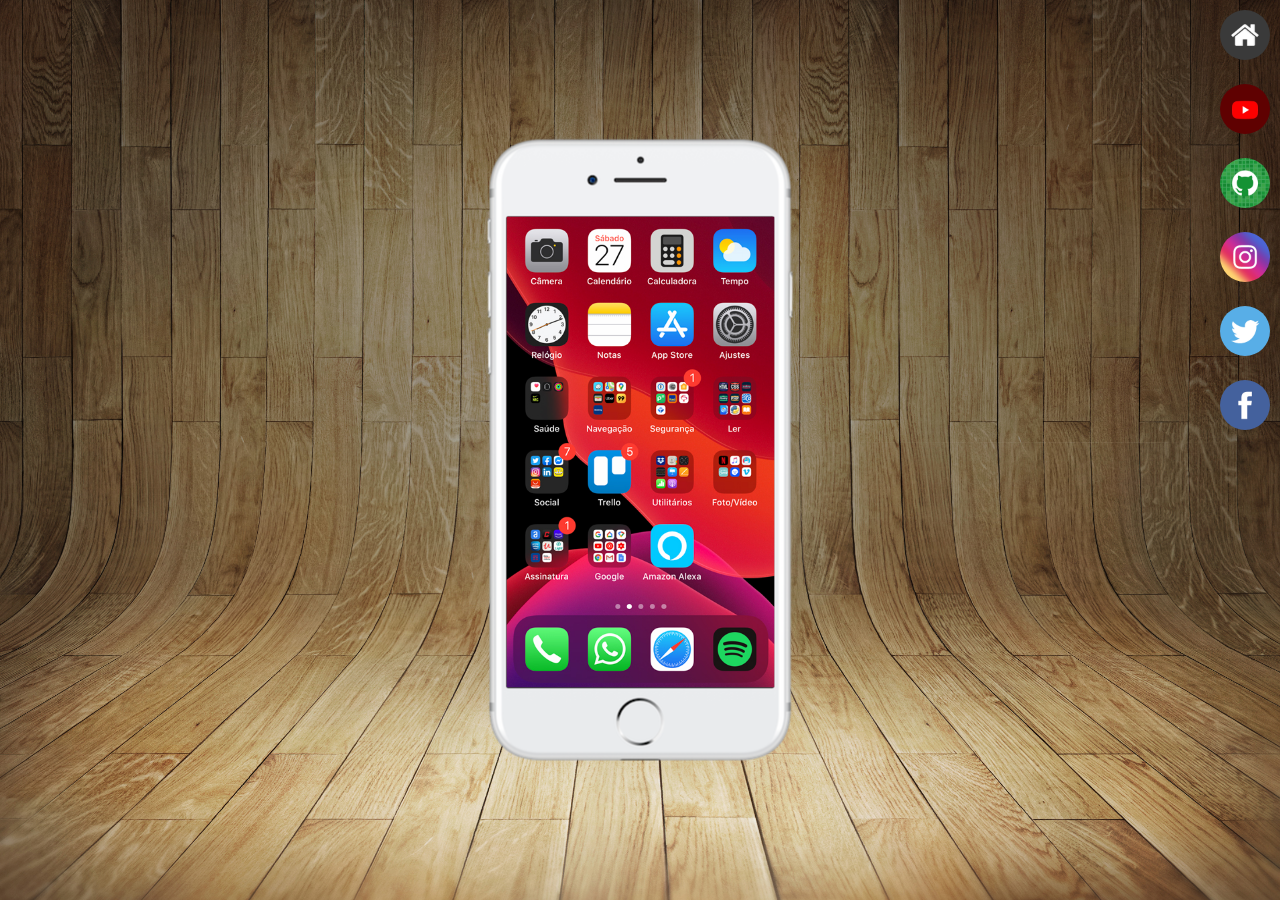
<file: index.html>
<!DOCTYPE html>
<html lang="pt-br">
<head>
    <meta charset="UTF-8">
    <meta name="viewport" content="width=device-width, initial-scale=1.0">
    <title>Projeto Redes Sociais</title>
    <link rel="shortcut icon" href="imagens/favicon.ico" type="image/x-icon">
    <link rel="stylesheet" href="estilos/style.css">
    <style>
    </style>
</head>
<body>
    <main>
        <section id="celular">
            <iframe name="tela" id="tela" src="paginas/home.html" frameborder="0"></iframe>
        </section>
        <section id="redes-sociais">
            <a href="paginas/home.html" target="tela"><img src="imagens/logo-home.jpg" alt="Home"></a> <br>
            <a href="paginas/youtube.html" target="tela"><img src="imagens/logo-youtube.jpg" alt="Youtube"></a> <br>
            <a href="#"><img src="imagens/logo-github.jpg" alt="GitHub"></a> <br>
            <a href="#"><img src="imagens/logo-instagram.jpg" alt="Instagram"></a> <br>
            <a href="#"><img src="imagens/logo-twitter.jpg" alt="Twitter"></a> <br>
            <a href="#"><img src="imagens/logo-facebook.jpg" alt="Facebook"></a> <br>
            
        </section>
    </main>
</body>
</html>
</file>
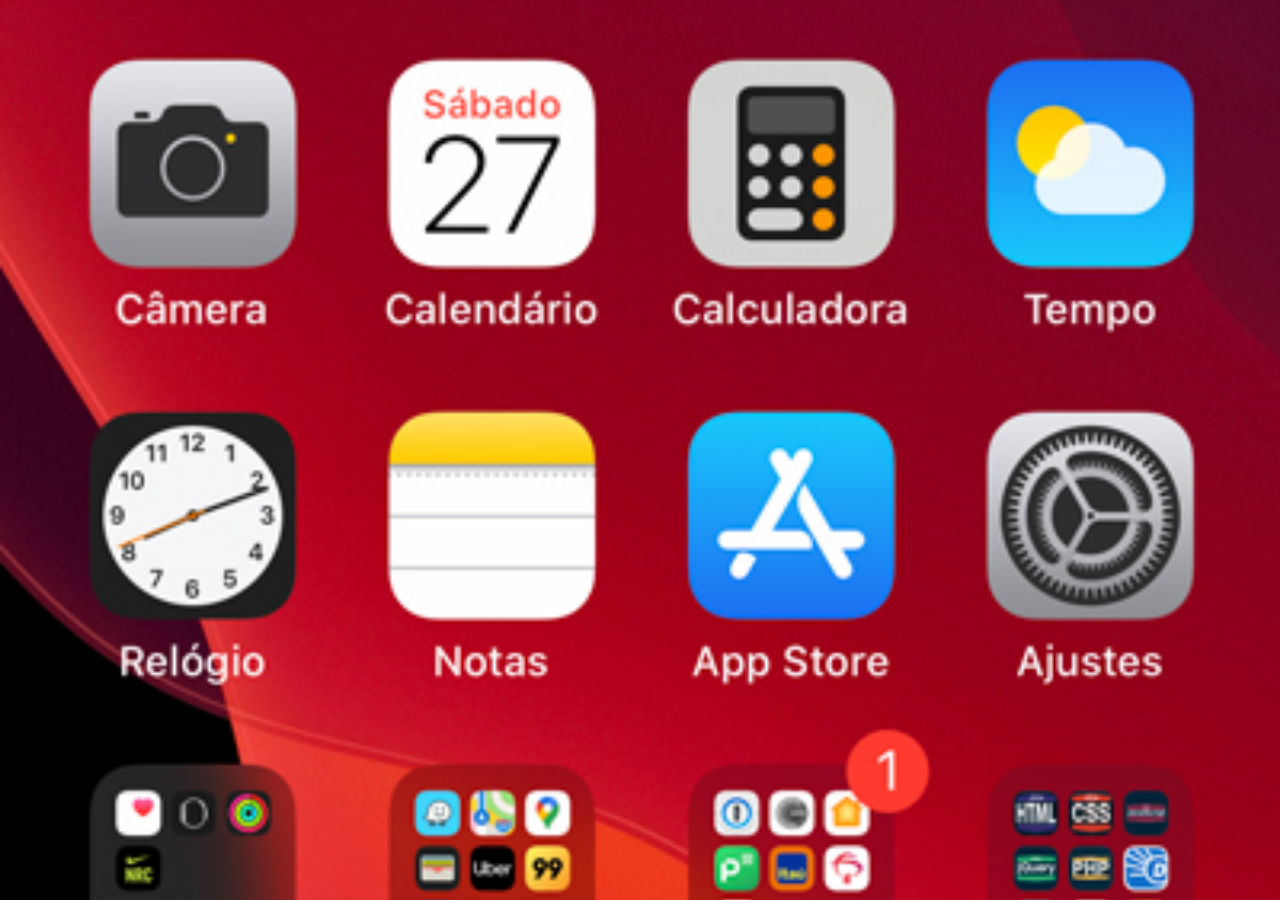
<file: home.html>
<!DOCTYPE html>
<html lang="pt-br">
<head>
    <meta charset="UTF-8">
    <meta name="viewport" content="width=device-width, initial-scale=1.0">
    <title>Home</title>
    <style>
        *{
            margin: 0px;
            padding: 0px;
        }
        body{
            width: 100vw;
            height: 100vh;
            background-image: url(imagens/tela-home.jpg);
            background-repeat: no-repeat;
            background-attachment: fixed;
            background-position: top center;
            background-size: cover;
        }
    </style>
</head>
<body>
    
    
</body>
</html>
</file>
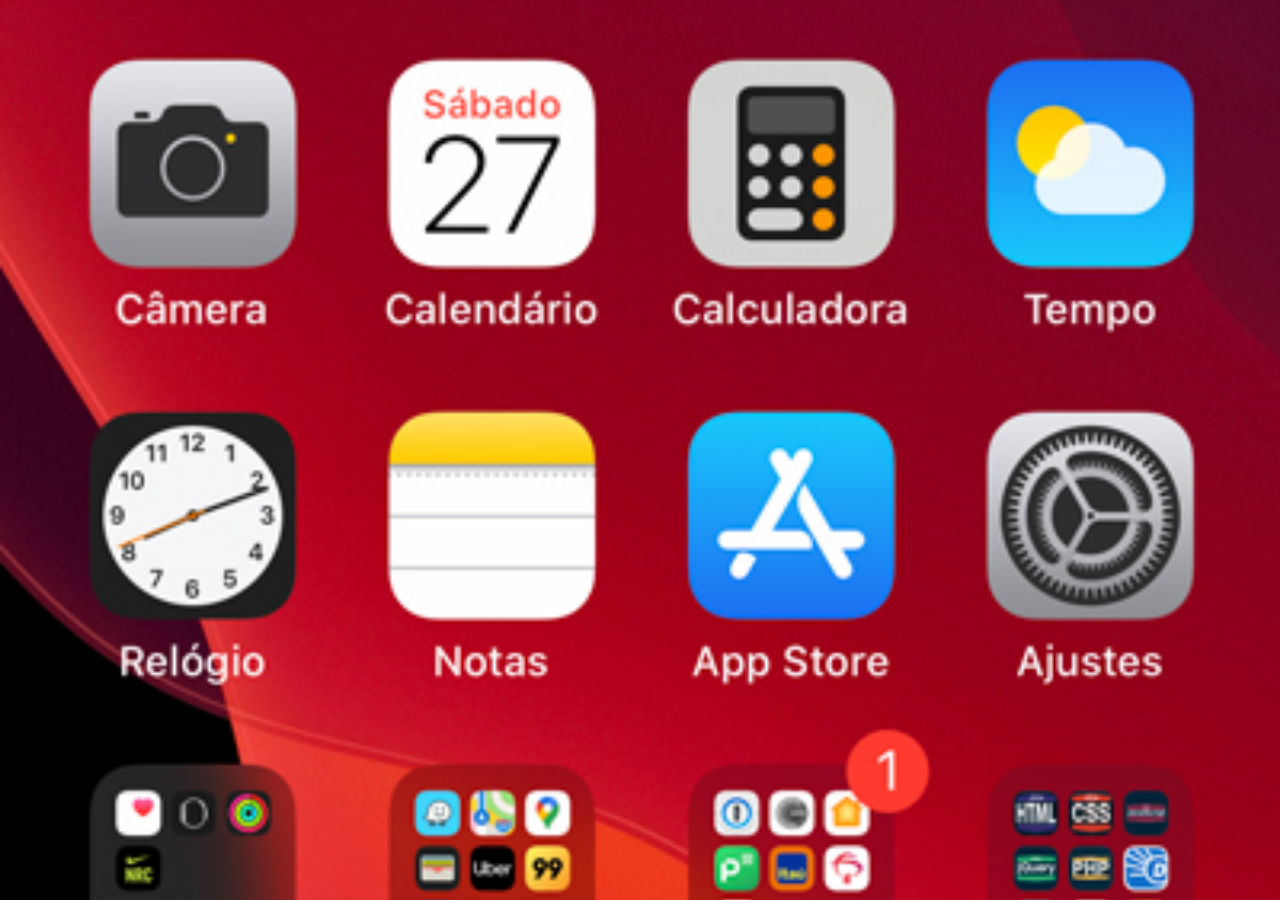
<file: paginas/home.html>
<!DOCTYPE html>
<html lang="pt-br">
<head>
    <meta charset="UTF-8">
    <meta name="viewport" content="width=device-width, initial-scale=1.0">
    <title>Home</title>
    <style>
        *{
            margin: 0px;
            padding: 0px;
        }
        body{
            width: 100vw;
            height: 100vh;
            background-image: url(../imagens/tela-home.jpg);
            background-repeat: no-repeat;
            background-attachment: fixed;
            background-position: top center;
            background-size: cover;
        }
    </style>
</head>
<body>
    
    
</body>
</html>
</file>
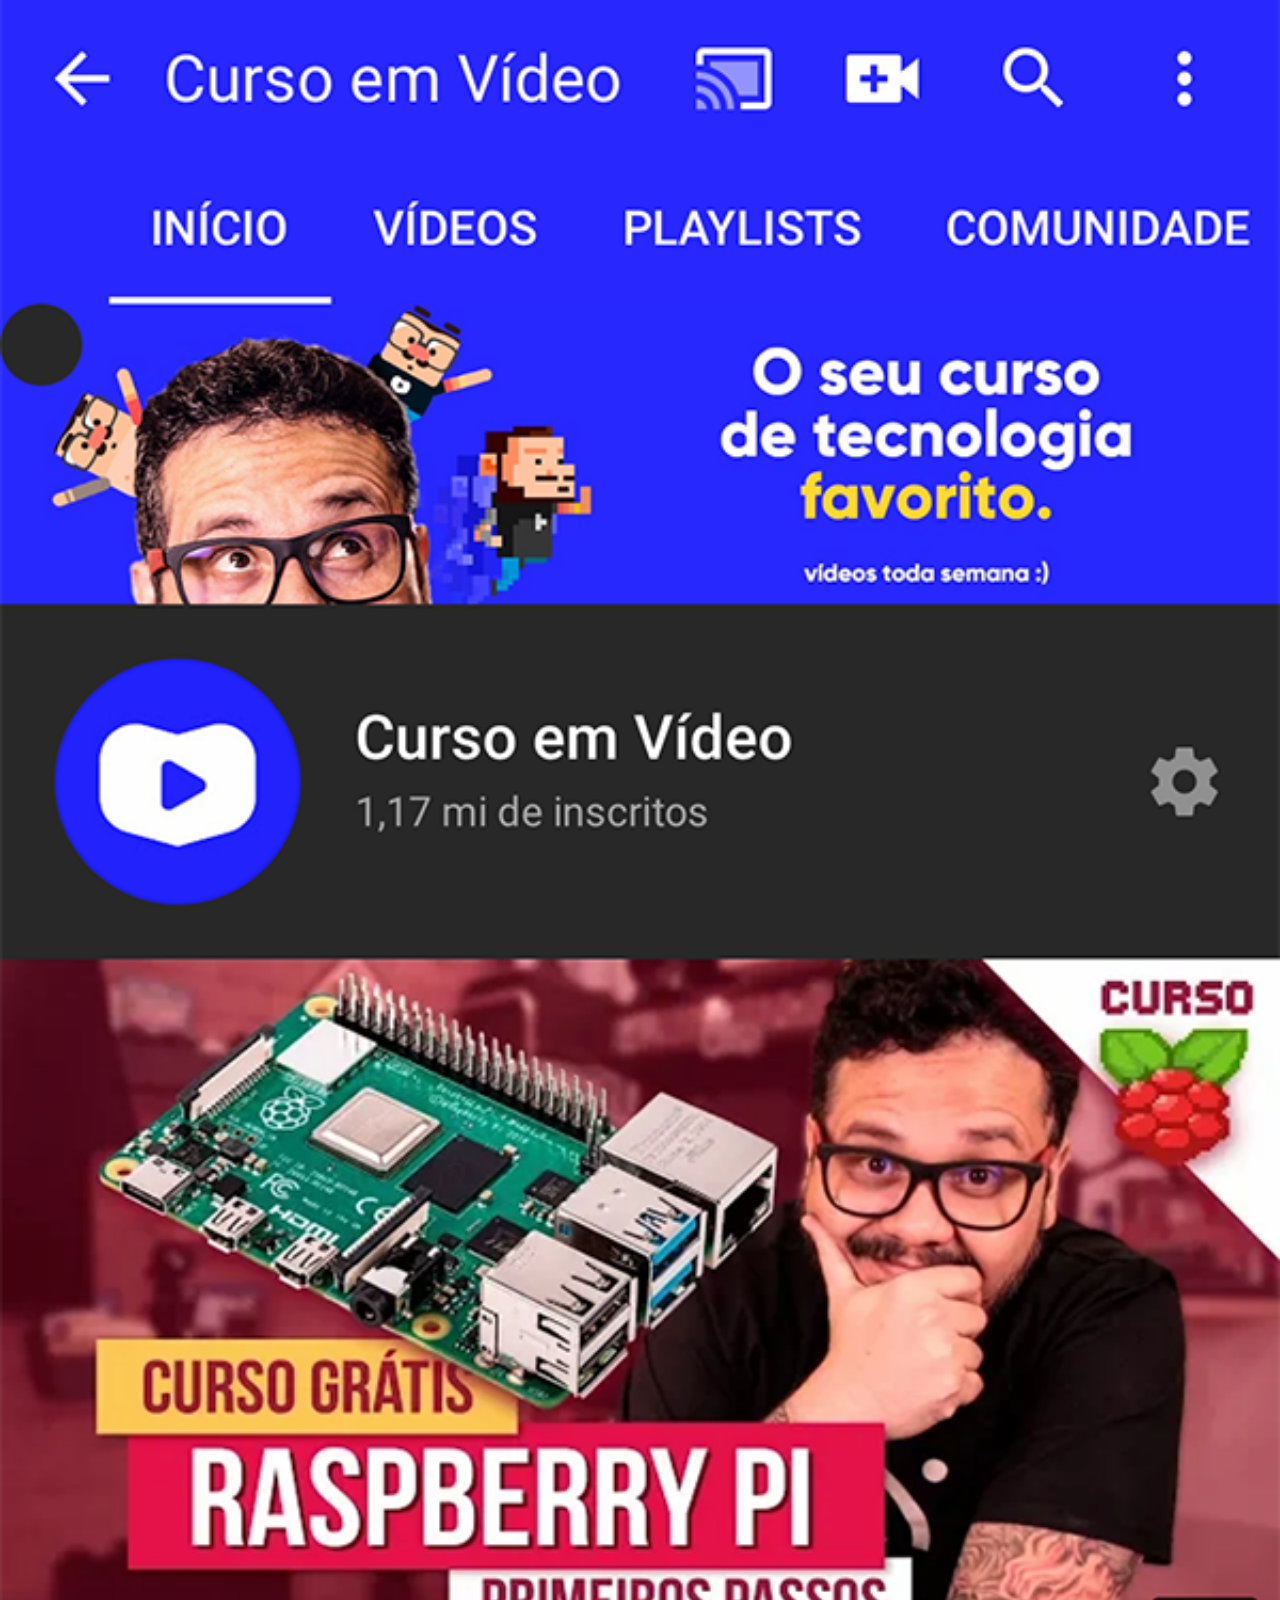
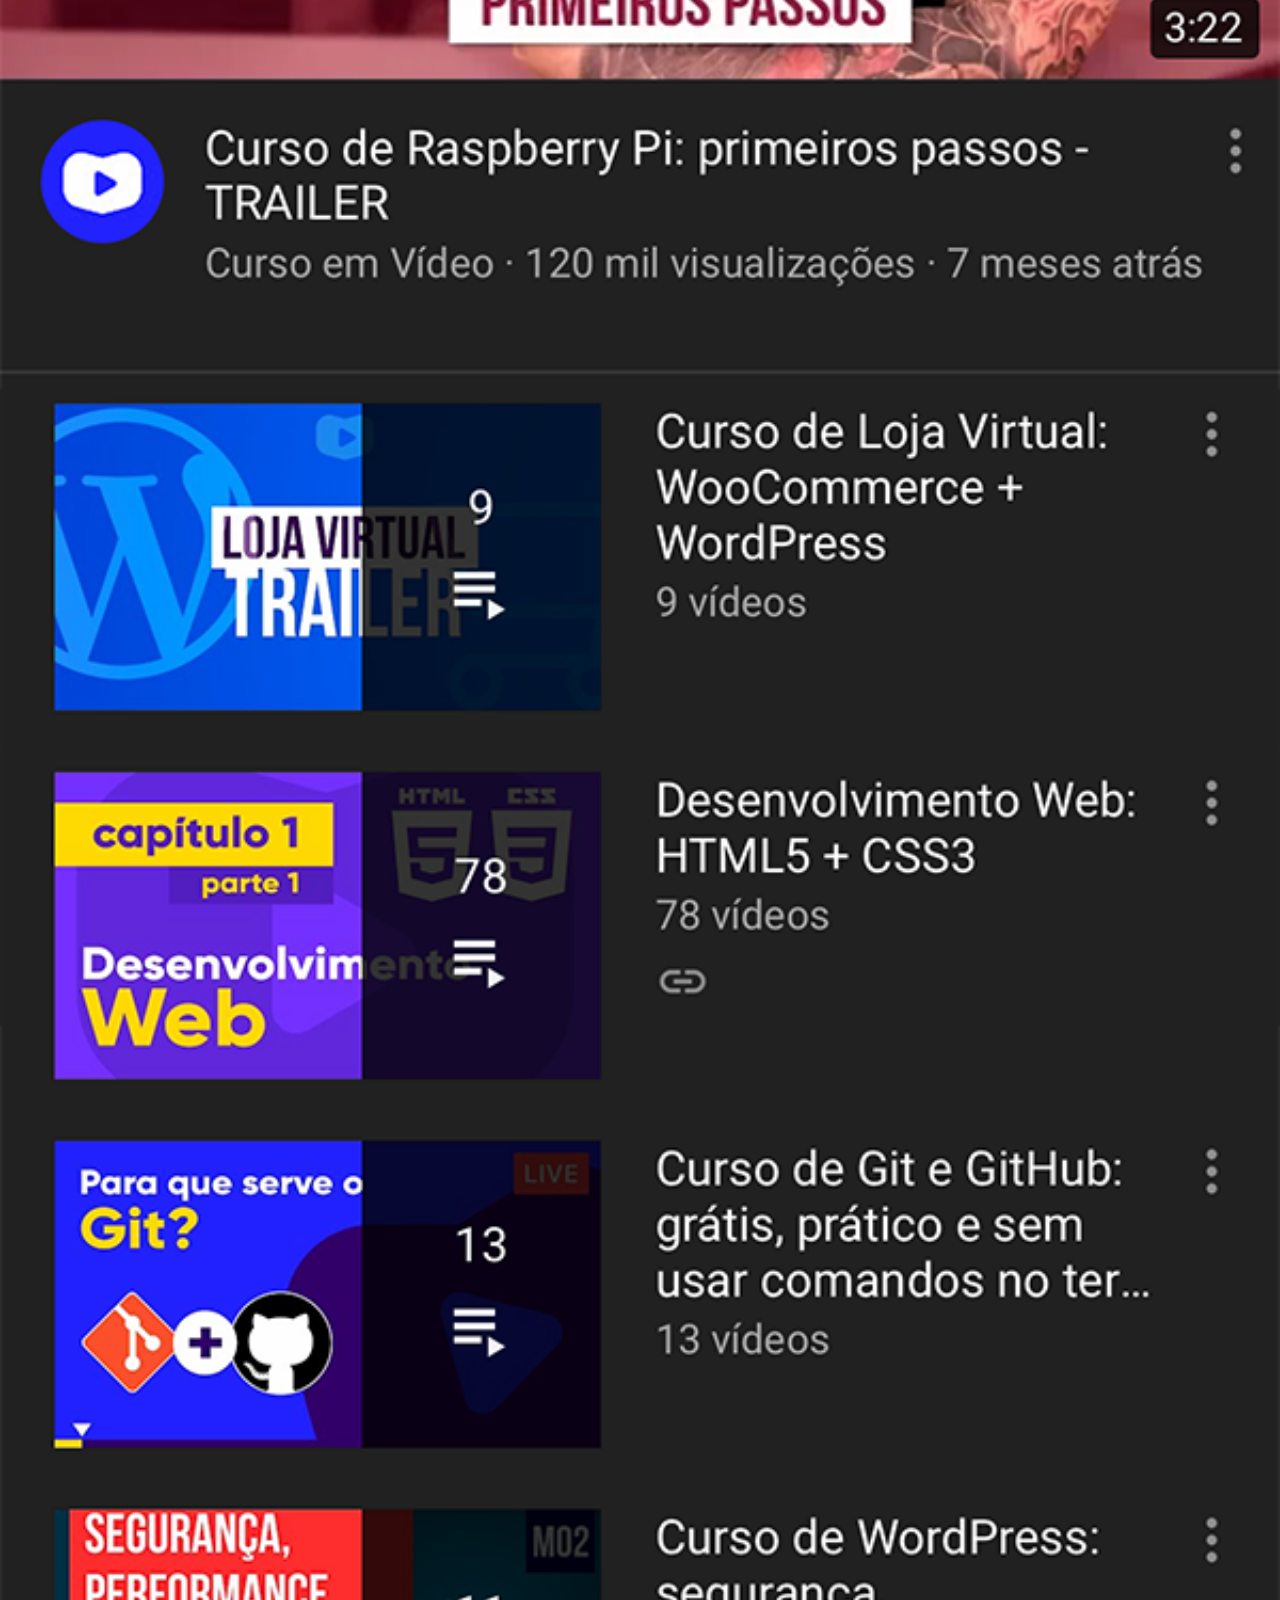
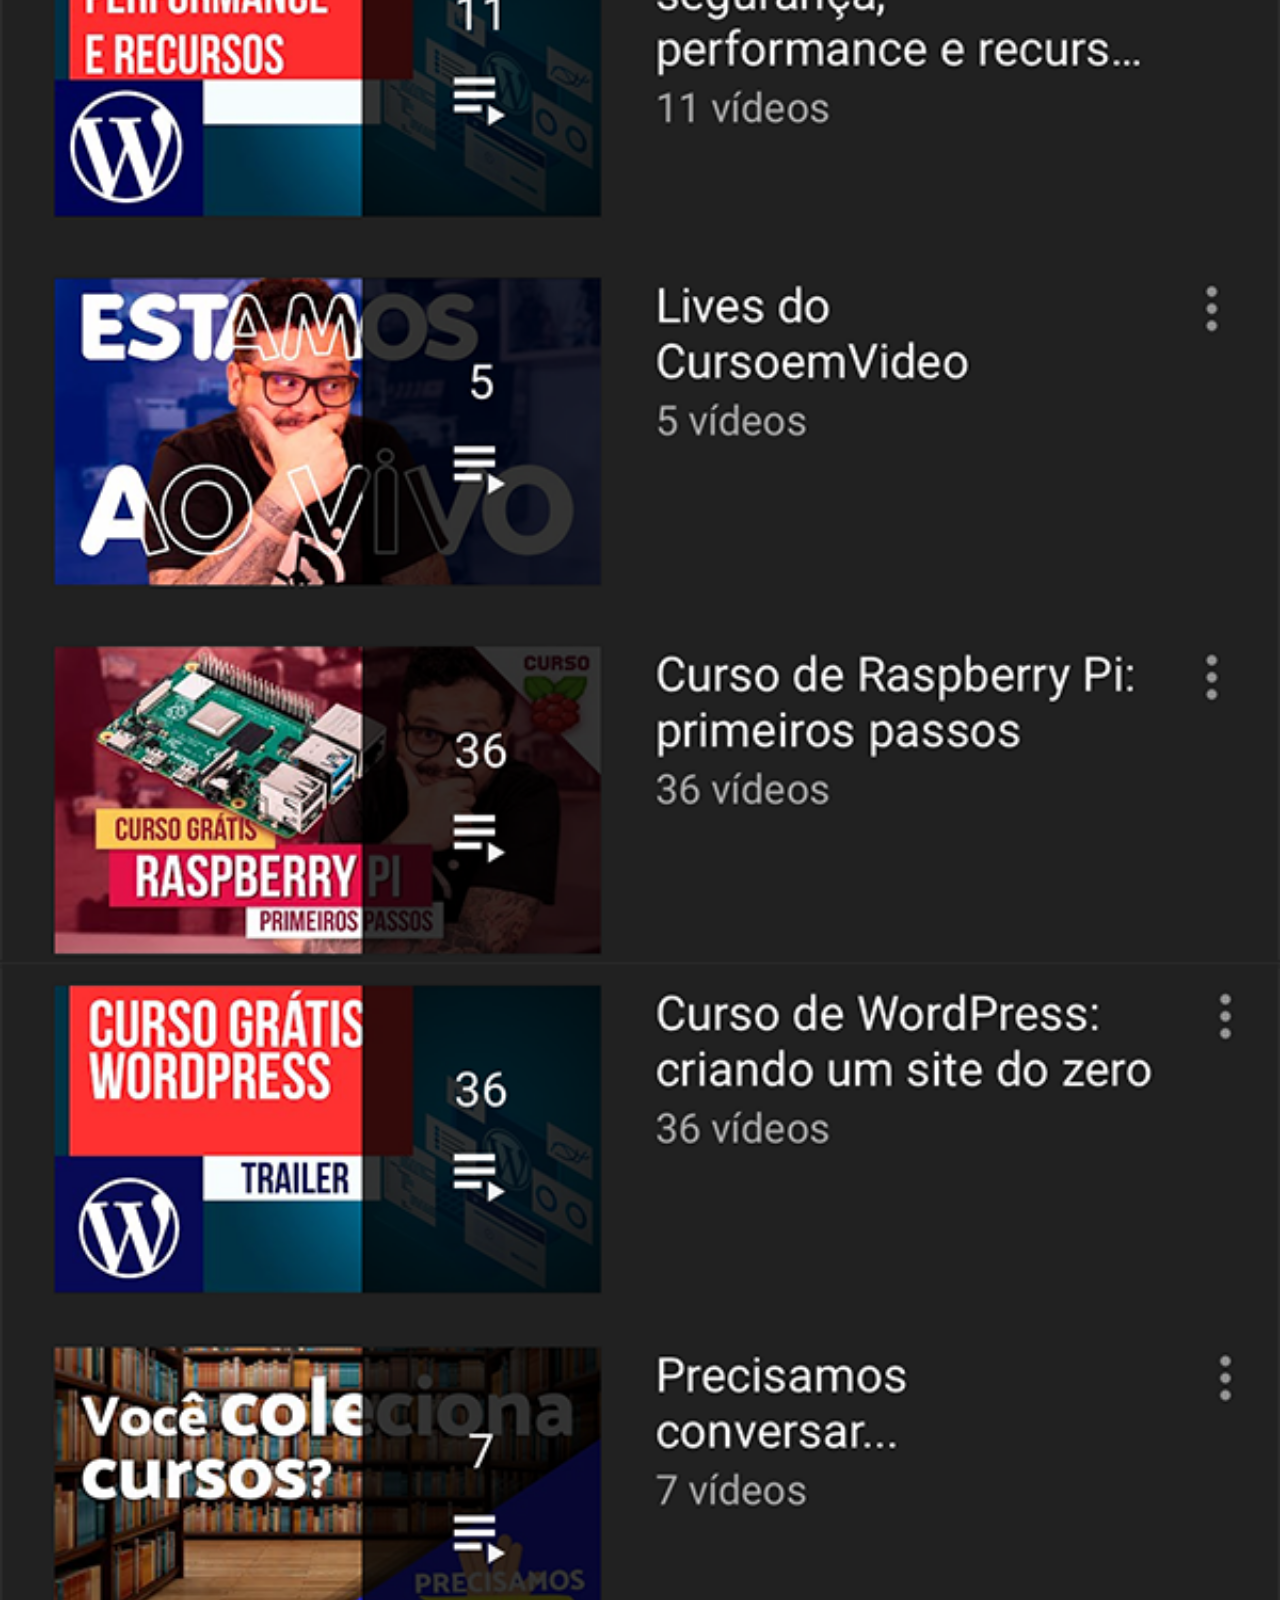
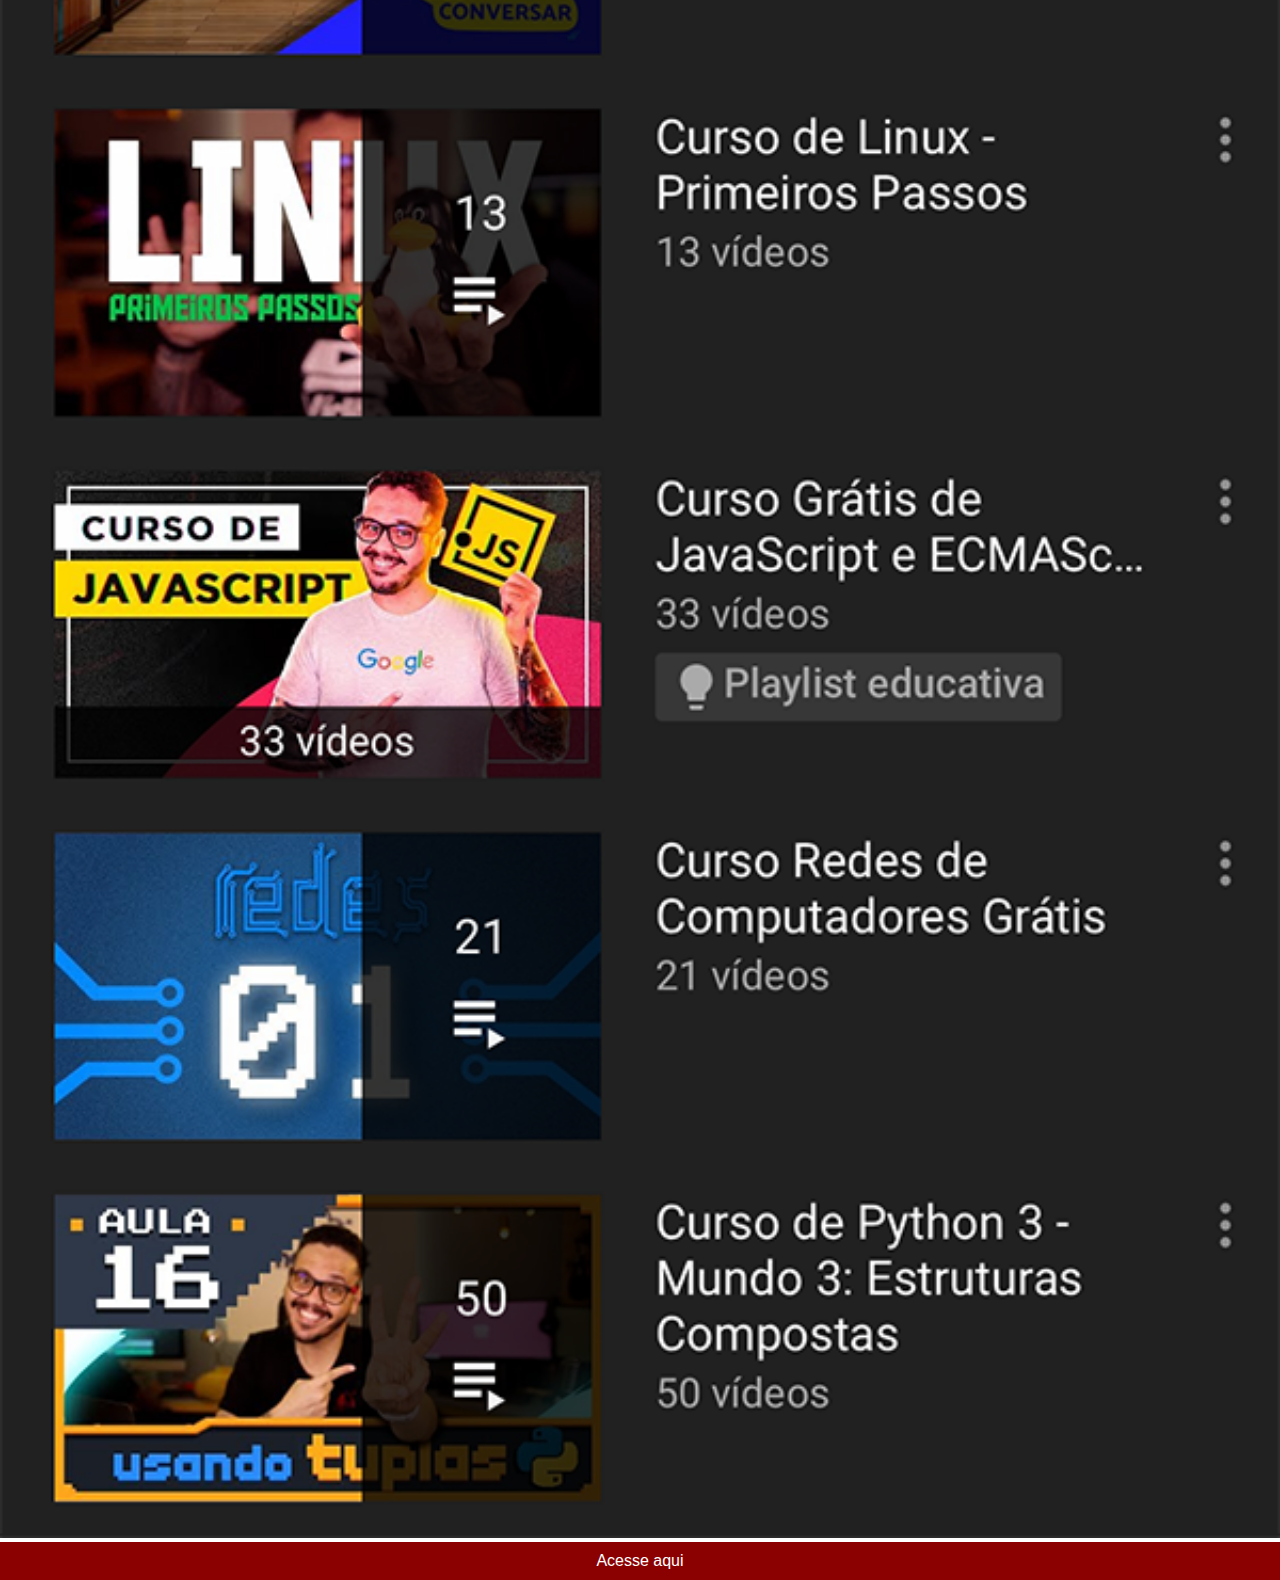
<file: paginas/youtube.html>
<!DOCTYPE html>
<html lang="pt-br">
<head>
    <meta charset="UTF-8">
    <meta name="viewport" content="width=device-width, initial-scale=1.0">
    <title>Youtube</title>
    <style>
        *{
            margin: 0px;
            padding: 0px;
            font-family: Arial, Helvetica, sans-serif;
        }
        ::-webkit-scrollbar{
            width: 0px;
            height: 0px;
        }
        img{
            width: 100vw;
            
        
        }
        a{
            display: block;
            background-color: darkred;
            color: white;
            text-align: center;
            padding: 10px;
            text-decoration: none;
        }
          
        
        
    </style>
</head>
<body>
    <img src="../imagens/tela-youtube.png" alt="">    
    <a href="https://www.youtube.com/c/CursoemVídeo/playlists" target="_blank">Acesse aqui</a>
</body>
</html>
</file>
<file: estilos/style.css>
@charset "UTF-8";

*{
    margin: 0px;
    padding: 0px;
    font-family: Arial, Helvetica, sans-serif;

}
html, body{
    height: 100vh;
    width: 100vw;
    background-color: black;
}
body{
    background-image: url(../imagens/fundo-madeira.jpg);
    background-repeat: no-repeat;
    background-position: top center;
    background-size: cover;
    background-attachment: fixed;
}
main{
    height: 100vh;
    position: relative;
    
}
section#celular{
    position:absolute ;/*Centraliza a div*/
    top: 50%;
    left: 50%;
    transform: translate(-50%, -50%);

    height: 627px;
    width: 311px;
    background-image: url(../imagens/frame-iphone.png);
    background-repeat: no-repeat;
    background-size: cover;
}
iframe#tela{
    position: relative;
    top: 80px; 
    left: 22px;
    width: 268px;
    height: 471px;
}
#redes-sociais{
    text-align: right;
}
a>img{
    margin: 10px;
    width: 50px;
    height: 50px;
    border-radius: 50%;
}
 a :hover{
    border: 2px solid rgba(255, 255, 255, 0.678);
    transform: translate(-2px, -2px);
    transition: transform 0.3s, border 0.3s;
    box-sizing: border-box;
}
</file>
